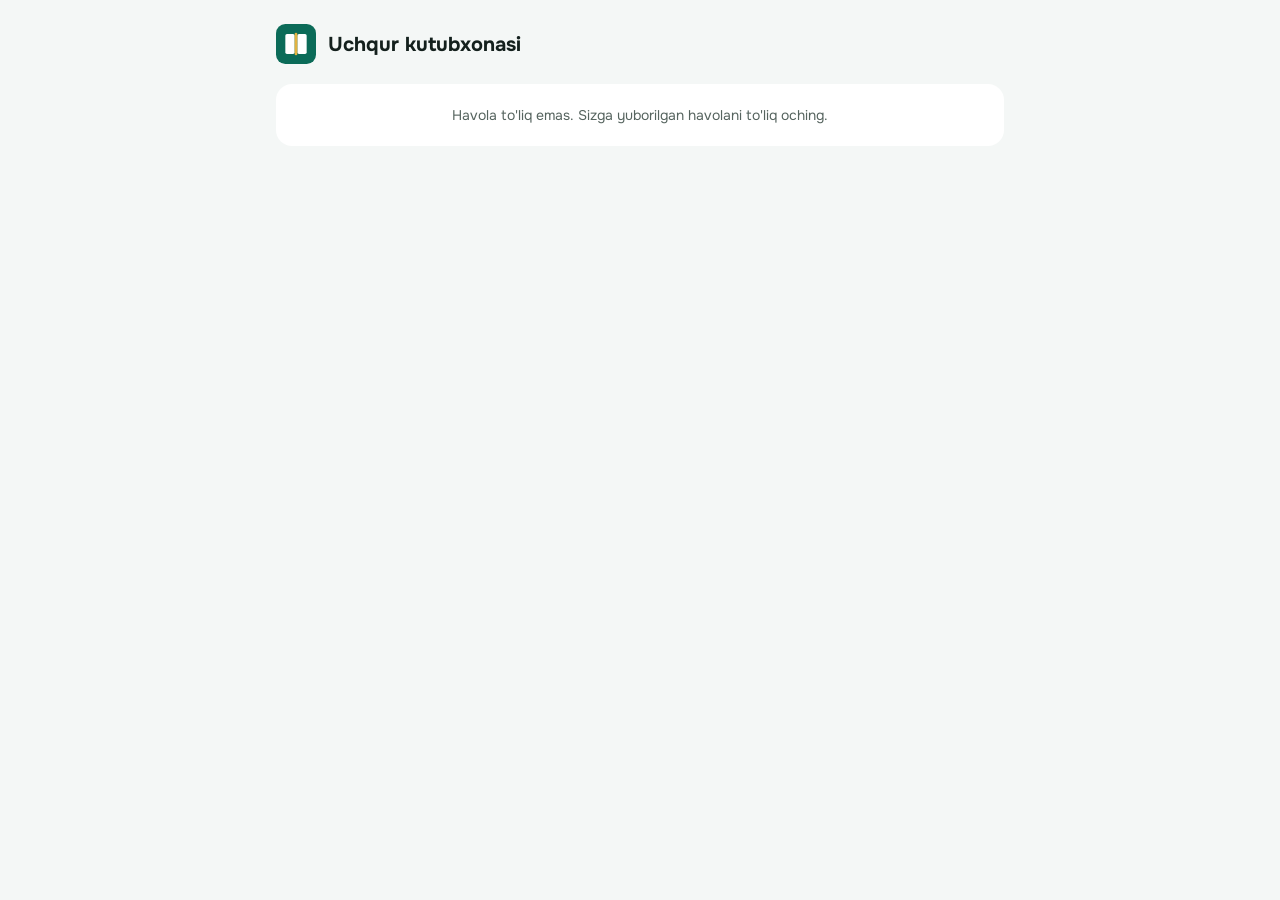
<file: docs/k.html>
<!doctype html>
<html lang="uz">
<head>
<meta charset="utf-8">
<meta name="viewport" content="width=device-width, initial-scale=1, viewport-fit=cover">
<meta name="theme-color" content="#0B6B58">
<meta name="robots" content="noindex, nofollow">
<meta name="referrer" content="no-referrer">
<title>Uchqur kutubxonasi</title>
<link rel="icon" href="icon.svg" type="image/svg+xml">
<link rel="preconnect" href="https://fonts.googleapis.com">
<link rel="stylesheet" href="https://fonts.googleapis.com/css2?family=Onest:wght@400;500;600;700&display=swap">
<style>
:root{--bg:#F4F7F6;--card:#fff;--ink:#14201D;--muted:#56645F;--line:#D9E0DD;--soft:#E3E9E6;--brand:#0B6B58;--brand-dark:#084F41;--brand-tint:#E2F1EC;--red:#B42318;--amber:#9A5B00;--amber-tint:#FDF1DC}
*{box-sizing:border-box}
html,body{margin:0;background:var(--bg);color:var(--ink);font-family:'Onest',system-ui,sans-serif;font-size:15px}
.wrap{max-width:760px;margin:0 auto;padding:16px 16px 48px;display:flex;flex-direction:column;gap:12px}
header{display:flex;align-items:center;gap:12px;padding:8px 0}
header svg{flex:none}
header b{font-size:20px;display:block}
header small{color:var(--muted);font-size:13px}
.card{background:var(--card);border-radius:16px;padding:14px 16px;display:flex;flex-direction:column;gap:8px}
.t{font-weight:600;font-size:15px;overflow-wrap:anywhere}
.m{font-size:12px;color:var(--muted)}
.btn{min-height:44px;padding:0 16px;border:none;border-radius:12px;background:var(--brand);color:#fff;font:inherit;font-weight:600;cursor:pointer;display:inline-flex;align-items:center;justify-content:center;gap:8px;text-decoration:none}
.btn.ghost{background:var(--card);color:var(--ink);border:1px solid #C5CFCB}
.btn[disabled]{opacity:.55}
.row{display:flex;gap:8px;flex-wrap:wrap}
.input{width:100%;min-height:46px;padding:10px 12px;border:1px solid #C5CFCB;border-radius:12px;background:var(--card);font:inherit;outline:none}
.input:focus{border-color:var(--brand);box-shadow:0 0 0 3px rgba(11,107,88,.15)}
label{font-weight:600;font-size:13px}
.field{display:flex;flex-direction:column;gap:6px}
.chips{display:flex;gap:8px;overflow-x:auto;padding:2px 0;scrollbar-width:none}
.chips::-webkit-scrollbar{display:none}
.chip{min-height:40px;padding:0 14px;border:1px solid var(--line);border-radius:20px;background:var(--card);font:inherit;font-weight:600;font-size:13px;white-space:nowrap;cursor:pointer}
.chip.on{background:var(--ink);color:#fff;border-color:var(--ink)}
.empty{background:var(--card);border-radius:16px;padding:22px 16px;text-align:center;color:var(--muted);font-size:14px}
.err{color:var(--red);font-size:13px;font-weight:600}
.ok{background:var(--brand-tint);color:var(--brand-dark);border-radius:12px;padding:12px;font-weight:600;font-size:14px}
.bar{height:8px;border-radius:4px;background:var(--soft);overflow:hidden}.bar>div{height:100%;background:var(--brand);width:0;transition:width .2s}
mark{background:#FFF1B8;color:inherit;border-radius:3px;padding:0 2px}
h2{font-size:16px;margin:8px 4px 0}
</style>
</head>
<body>
<div class="wrap" id="app"><div class="empty">Yuklanmoqda…</div></div>
<script>
(() => {
  const API = 'https://wjqxqswmpxsaodcnjsrf.supabase.co/functions/v1/kutubxona';
  const token = decodeURIComponent((location.hash || '').slice(1)).trim();
  const app = document.getElementById('app');
  const S = { info: null, bolim: '', q: '', ism: '' };
  try { S.ism = localStorage.getItem('kutubxona_ism') || ''; } catch (e) {}

  function h(tag, attrs, ...kids) {
    const el = document.createElement(tag);
    for (const [k, v] of Object.entries(attrs || {})) {
      if (v == null || v === false) continue;
      if (k === 'class') el.className = v; else if (k === 'html') el.innerHTML = v;
      else if (k.startsWith('on')) el.addEventListener(k.slice(2), v); else if (k === 'value') el.value = v;
      else el.setAttribute(k, v === true ? '' : v);
    }
    for (const c of kids.flat(Infinity)) if (c != null && c !== false) el.append(c.nodeType ? c : document.createTextNode(String(c)));
    return el;
  }
  const esc = (s) => String(s).replace(/[&<>"]/g, (c) => ({ '&': '&amp;', '<': '&lt;', '>': '&gt;', '"': '&quot;' }[c]));
  const date = (s) => { if (!s) return ''; const [y, m, d] = s.slice(0, 10).split('-'); return `${d}.${m}.${y}`; };
  const size = (n) => (!n ? '' : n < 1048576 ? `${Math.max(1, Math.round(n / 1024))} KB` : `${(n / 1048576).toFixed(1)} MB`);
  async function api(body) {
    const r = await fetch(API, { method: 'POST', headers: { 'Content-Type': 'application/json' }, body: JSON.stringify({ ...body, t: token, ism: S.ism }) });
    let j = {}; try { j = await r.json(); } catch (e) {}
    if (!r.ok) throw new Error(j.error || 'Server bilan bog\'lanib bo\'lmadi');
    return j;
  }
  const fileUrl = (id, dl) => `${API}?t=${encodeURIComponent(token)}&d=${id}&i=${encodeURIComponent(S.ism)}${dl ? '&dl=1' : ''}`;
  const logo = '<svg width="40" height="40" viewBox="0 0 120 120" aria-hidden="true"><rect width="120" height="120" rx="28" fill="#0B6B58"/><rect x="28" y="30" width="28" height="60" rx="5" fill="#fff"/><rect x="64" y="30" width="28" height="60" rx="5" fill="#fff"/><rect x="56" y="26" width="8" height="68" rx="4" fill="#E3B341"/></svg>';
  const head = (sub) => h('header', { html: logo }, h('div', {}, h('b', {}, 'Uchqur kutubxonasi'), h('small', {}, sub)));

  function fail(msg) { app.replaceChildren(head(''), h('div', { class: 'empty' }, msg)); }

  function askName() {
    const inp = h('input', { class: 'input', id: 'ism', placeholder: 'Masalan: Otajon Rahimov', value: S.ism, autocomplete: 'name' });
    const err = h('div', { class: 'err' });
    const go = () => { const v = inp.value.trim(); if (v.length < 2) { err.textContent = 'Ismingizni yozing'; return; } S.ism = v; try { localStorage.setItem('kutubxona_ism', v); } catch (e) {} start(); };
    app.replaceChildren(head('Hujjatlarni ko\'rish uchun'),
      h('section', { class: 'card' }, h('div', { class: 'field' }, h('label', { for: 'ism' }, 'Ismingiz'), inp),
        h('div', { class: 'm' }, 'Ism faqat kim kirganini bilish uchun so\'raladi.'), err,
        h('button', { class: 'btn', onclick: go }, 'Davom etish')));
    inp.addEventListener('keydown', (e) => { if (e.key === 'Enter') go(); });
    inp.focus();
  }

  function docCard(d) {
    return h('article', { class: 'card' },
      h('div', { class: 't' }, d.nom),
      h('div', { class: 'm' }, [d.bolim, date(d.updated_at), size(d.hajm)].filter(Boolean).join(' · ')),
      d.parcha ? h('div', { class: 'm', style: 'font-size:13px', html: esc(d.parcha).replace(/«/g, '<mark>').replace(/»/g, '</mark>') })
        : (d.tavsif || d.xulosa) ? h('div', { class: 'm', style: 'font-size:13px' }, d.tavsif || d.xulosa) : null,
      d.fayl ? h('div', { class: 'row' },
        h('a', { class: 'btn', href: fileUrl(d.id, false), target: '_blank', rel: 'noopener' }, 'Ochish'),
        h('a', { class: 'btn ghost', href: fileUrl(d.id, true) }, 'Yuklab olish'))
      : d.url ? h('div', { class: 'row' }, h('a', { class: 'btn ghost', href: d.url, target: '_blank', rel: 'noopener' }, 'Havolani ochish'), h('span', { class: 'm', style: 'align-self:center' }, 'Google ruxsati kerak bo\'lishi mumkin')) : null);
  }

  async function list(box) {
    box.replaceChildren(h('div', { class: 'm' }, 'Yuklanmoqda…'));
    try {
      const r = await api({ action: 'h_list', q: S.q, bolim: S.bolim || null });
      box.replaceChildren(...(r.hujjatlar.length ? r.hujjatlar.map(docCard) : [h('div', { class: 'empty' }, S.q ? 'Hech narsa topilmadi. Boshqa so\'z bilan urinib ko\'ring.' : 'Bu bo\'limda hujjat yo\'q.')]));
    } catch (e) { box.replaceChildren(h('div', { class: 'err' }, e.message)); }
  }

  function uploadBox() {
    const info = S.info, opts = info.bolimlar;
    const sel = opts.length > 1 ? h('select', { class: 'input', id: 'ub' }, opts.map((b) => h('option', { value: b.id }, (b.ota_id ? opts.find((x) => x.id === b.ota_id)?.nom + ' / ' : '') + b.nom))) : null;
    const tavsif = h('textarea', { class: 'input', id: 'ut', placeholder: 'Bu qanday hujjat? (ixtiyoriy)' });
    const bar = h('div'), status = h('div', { class: 'm' }), prog = h('div', { style: 'display:none;flex-direction:column;gap:6px' }, status, h('div', { class: 'bar' }, bar));
    const msg = h('div');
    const input = h('input', { type: 'file', multiple: true, style: 'display:none', onchange: async () => {
      const files = [...input.files]; input.value = ''; if (!files.length) return;
      btn.disabled = true; prog.style.display = 'flex'; msg.replaceChildren();
      let ok = 0;
      for (const f of files) {
        try {
          if (!f.size) throw new Error('bo\'sh fayl');
          status.textContent = `${f.name}: tayyorlanmoqda…`; bar.style.width = '3%';
          const s = await api({ action: 'h_session', name: f.name, mime: f.type, size: f.size, bolim_id: sel ? sel.value : null });
          const id = await new Promise((res, rej) => {
            const x = new XMLHttpRequest(); x.open('PUT', s.upload_url); x.responseType = 'json';
            x.upload.onprogress = (e) => { if (e.lengthComputable) { bar.style.width = `${5 + Math.round(e.loaded / e.total * 85)}%`; status.textContent = `${f.name}: ${Math.round(e.loaded / e.total * 100)}%`; } };
            x.onload = () => (x.status < 300 && x.response && x.response.id ? res(x.response.id) : rej(new Error('yuklanmadi')));
            x.onerror = () => rej(new Error('aloqa uzildi')); x.send(f);
          });
          status.textContent = `${f.name}: saqlanmoqda…`; bar.style.width = '95%';
          await api({ action: 'h_done', file_id: id, bolim_id: sel ? sel.value : null, tavsif: tavsif.value.trim() });
          ok++;
        } catch (e) { msg.append(h('div', { class: 'err' }, `«${f.name}»: ${e.message}`)); }
      }
      btn.disabled = false; prog.style.display = 'none';
      if (ok) { tavsif.value = ''; msg.prepend(h('div', { class: 'ok' }, `Rahmat! ${ok} ta hujjat qabul qilindi. Tekshirilgandan keyin kutubxonaga qo'shiladi.`)); }
    } });
    const btn = h('button', { class: 'btn', onclick: () => input.click() }, '+ Fayl tanlash');
    return h('section', { class: 'card' }, h('div', { class: 't' }, 'Hujjat yuborish'),
      sel && h('div', { class: 'field' }, h('label', { for: 'ub' }, 'Bo\'lim'), sel),
      h('div', { class: 'field' }, h('label', { for: 'ut' }, 'Izoh'), tavsif),
      h('div', { class: 'm' }, 'Har qanday fayl, 50 MB gacha.'), input, btn, prog, msg);
  }

  function render() {
    const info = S.info, L = info.havola;
    const sub = `${S.ism} · ${L.muddat ? 'havola ' + date(L.muddat) + ' gacha' : 'havola muddatsiz'}`;
    const kids = [head(sub)];
    if (info.hujjat) { kids.push(docCard(info.hujjat)); app.replaceChildren(...kids.filter(Boolean)); return; }
    if (L.tur === 'qoshish' || L.tur === 'yuklash') kids.push(uploadBox());
    if (L.tur !== 'yuklash') {
      const box = h('div', { style: 'display:flex;flex-direction:column;gap:12px' });
      const inp = h('input', { class: 'input', type: 'search', placeholder: 'Hujjat ichidan qidirish', value: S.q, 'aria-label': 'Qidirish',
        oninput: (e) => { S.q = e.target.value; clearTimeout(inp._t); inp._t = setTimeout(() => list(box), 350); } });
      const tops = info.bolimlar.filter((b) => !b.ota_id || !info.bolimlar.some((x) => x.id === b.ota_id));
      const chip = (id, label) => h('button', { class: 'chip' + (S.bolim === id ? ' on' : ''), onclick: () => { S.bolim = id; render(); } }, label);
      kids.push(h('h2', {}, 'Hujjatlar'), inp, tops.length > 1 ? h('div', { class: 'chips' }, chip('', 'Hammasi'), tops.map((b) => chip(b.id, b.nom))) : null, box);
      app.replaceChildren(...kids.filter(Boolean)); list(box); return;
    }
    app.replaceChildren(...kids.filter(Boolean));
  }

  async function start() {
    try { S.info = await api({ action: 'h_info' }); render(); }
    catch (e) { fail(e.message); }
  }

  if (token.length < 20) fail('Havola to\'liq emas. Sizga yuborilgan havolani to\'liq oching.');
  else if (!S.ism) askName();
  else start();
})();
</script>
</body>
</html>
</file>
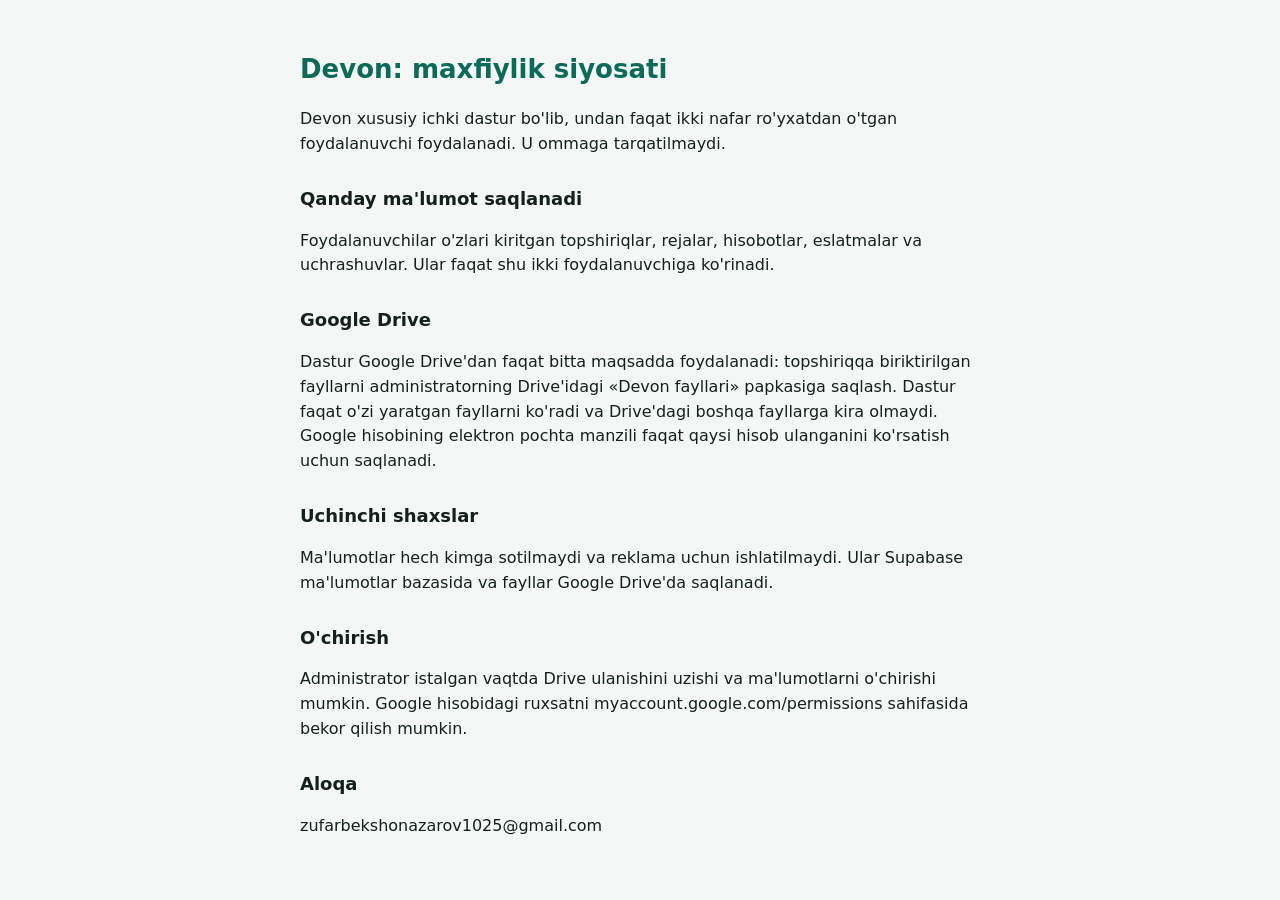
<file: docs/maxfiylik.html>
<!doctype html>
<html lang="uz"><head><meta charset="utf-8"><meta name="viewport" content="width=device-width, initial-scale=1">
<title>Devon: maxfiylik siyosati</title>
<style>body{font-family:system-ui,sans-serif;max-width:680px;margin:0 auto;padding:32px 16px;line-height:1.55;color:#14201D;background:#F4F7F6}h1{color:#0B6B58;font-size:26px}h2{font-size:18px;margin-top:28px}</style></head>
<body>
<h1>Devon: maxfiylik siyosati</h1>
<p>Devon xususiy ichki dastur bo'lib, undan faqat ikki nafar ro'yxatdan o'tgan foydalanuvchi foydalanadi. U ommaga tarqatilmaydi.</p>
<h2>Qanday ma'lumot saqlanadi</h2>
<p>Foydalanuvchilar o'zlari kiritgan topshiriqlar, rejalar, hisobotlar, eslatmalar va uchrashuvlar. Ular faqat shu ikki foydalanuvchiga ko'rinadi.</p>
<h2>Google Drive</h2>
<p>Dastur Google Drive'dan faqat bitta maqsadda foydalanadi: topshiriqqa biriktirilgan fayllarni administratorning Drive'idagi «Devon fayllari» papkasiga saqlash. Dastur faqat o'zi yaratgan fayllarni ko'radi va Drive'dagi boshqa fayllarga kira olmaydi. Google hisobining elektron pochta manzili faqat qaysi hisob ulanganini ko'rsatish uchun saqlanadi.</p>
<h2>Uchinchi shaxslar</h2>
<p>Ma'lumotlar hech kimga sotilmaydi va reklama uchun ishlatilmaydi. Ular Supabase ma'lumotlar bazasida va fayllar Google Drive'da saqlanadi.</p>
<h2>O'chirish</h2>
<p>Administrator istalgan vaqtda Drive ulanishini uzishi va ma'lumotlarni o'chirishi mumkin. Google hisobidagi ruxsatni myaccount.google.com/permissions sahifasida bekor qilish mumkin.</p>
<h2>Aloqa</h2>
<p>zufarbekshonazarov1025@gmail.com</p>
</body></html>
</file>
